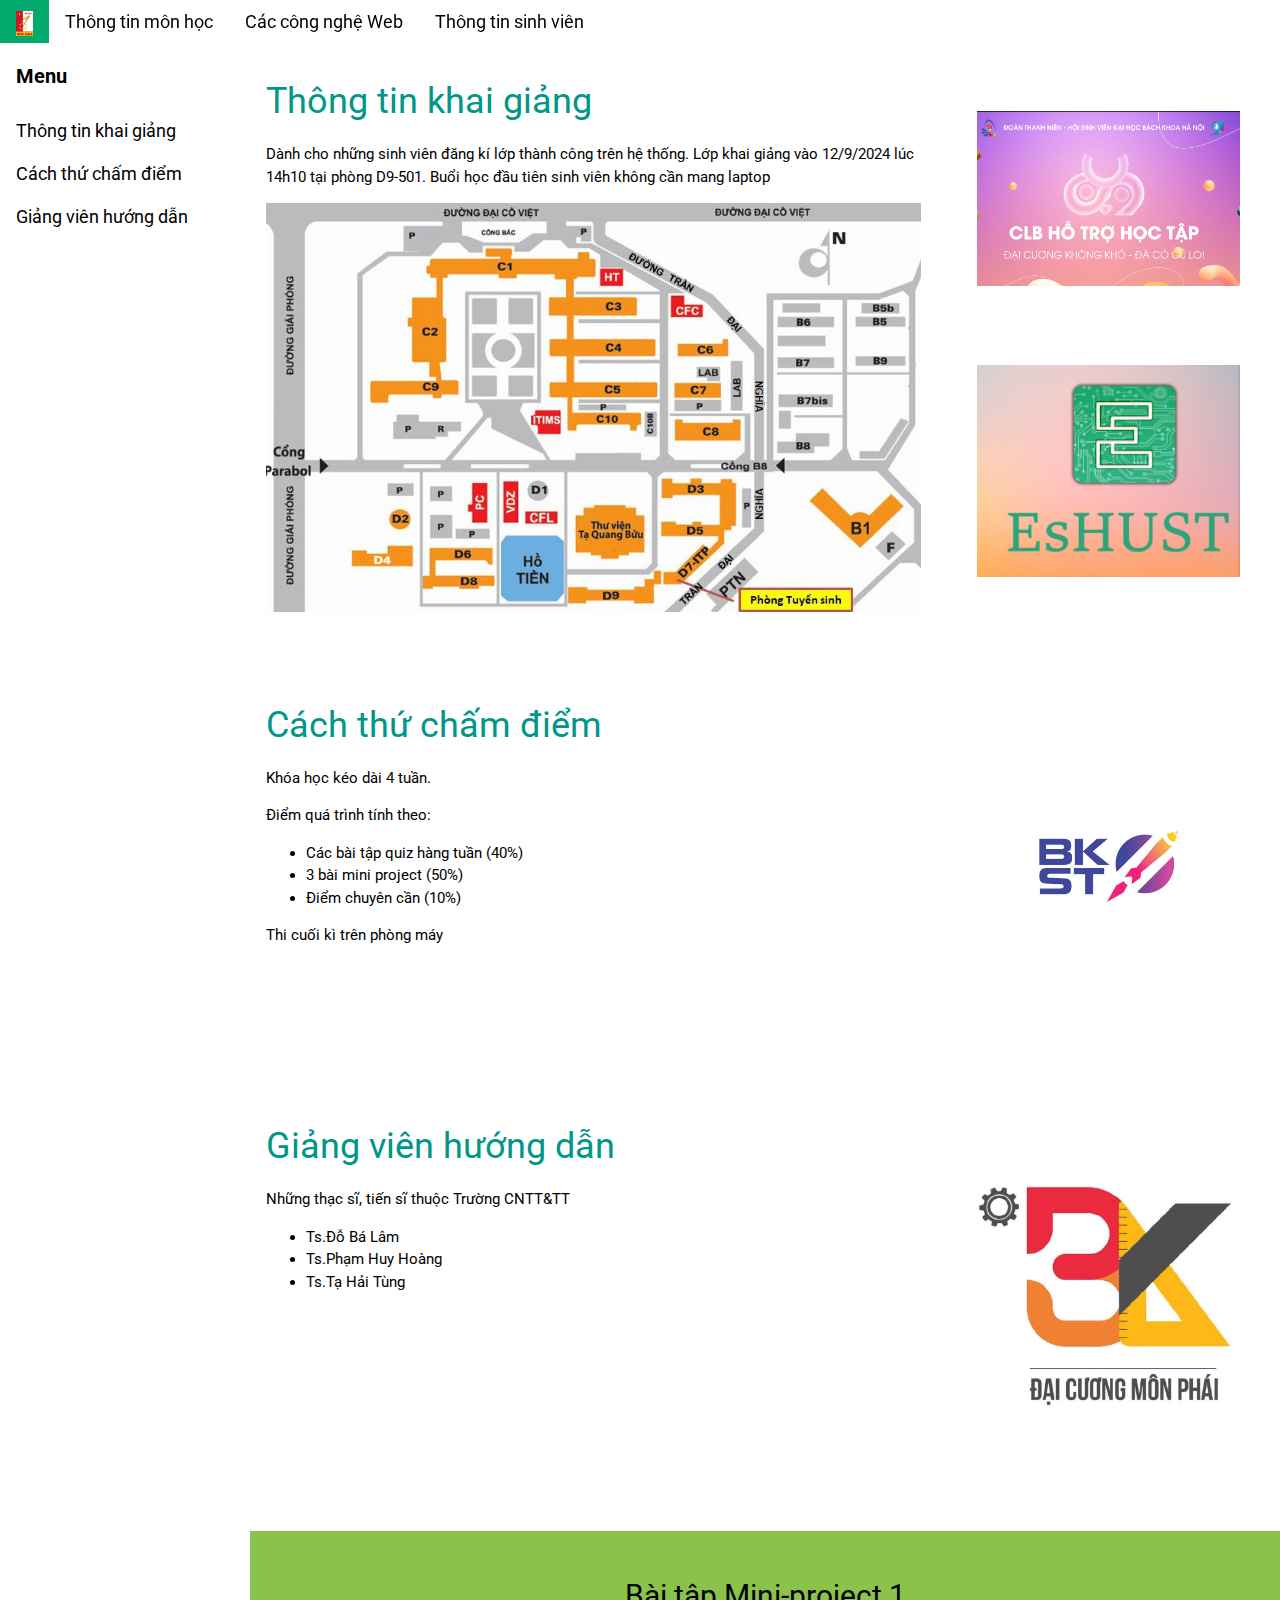
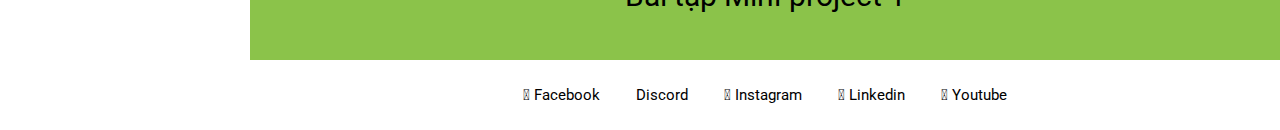
<file: minipr1/index.html>
<!DOCTYPE html>
<html lang="en">
<head>
<title>BT mini project 1</title>
<meta charset="UTF-8">
<meta name="viewport" content="width=device-width, initial-scale=1">
<link rel="stylesheet" href="https://www.w3schools.com/w3css/4/w3.css">
<link rel="stylesheet" href="https://www.w3schools.com/lib/w3-theme-black.css">
<link rel="stylesheet" href="https://fonts.googleapis.com/css?family=Roboto">
<link rel="stylesheet" href="https://cdnjs.cloudflare.com/ajax/libs/font-awesome/4.7.0/css/font-awesome.min.css">
<link rel="stylesheet" href="https://cdnjs.cloudflare.com/ajax/libs/font-awesome/6.6.0/css/all.min.css" integrity="sha512-Kc323vGBEqzTmouAECnVceyQqyqdsSiqLQISBL29aUW4U/M7pSPA/gEUZQqv1cwx4OnYxTxve5UMg5GT6L4JJg==" crossorigin="anonymous" referrerpolicy="no-referrer" />
<link rel="stylesheet" href="./asset/style.css">

<style>
    .activeNav {
        background-color: #04AA6D !important;
        color: #fff !important;
    }

    .activeNav:hover {
        background-color: #04AA6D !important; /* Keep the same background color */
        color: #fff !important; /* Keep the same text color */
    }
</style>
</head>
<body>

<!-- Navbar -->
<div class="w3-top">
  <div class="w3-bar w3-theme w3-top w3-left-align w3-large">
    <a class="w3-bar-item w3-button w3-right w3-hide-large w3-hover-white w3-large w3-theme-l1" href="javascript:void(0)" onclick="w3_open()"><i class="fa fa-bars"></i></a>
    <a href="#" class="w3-bar-item w3-button w3-theme-l1 activeNav" id="logo"><img src="./asset/img/hustLogo.png"></a>
    <a href="./pages/ttmh.html" class="w3-bar-item w3-button w3-hide-small w3-hover-white">Thông tin môn học</a>
    <a href="./pages/ccnw.html" class="w3-bar-item w3-button w3-hide-small w3-hover-white"> Các công nghệ Web</a>
    <a href="./pages/ttsv.html" class="w3-bar-item w3-button w3-hide-small w3-hover-white">Thông tin sinh viên</a>
  </div>
</div>

<!-- Sidebar -->
<nav class="w3-sidebar w3-bar-block w3-collapse w3-large w3-theme-l5 w3-animate-left" id="mySidebar">
  <a href="javascript:void(0)" onclick="w3_close()" class="w3-right w3-xlarge w3-padding-large w3-hover-black w3-hide-large" title="Close Menu">
    <i class="fa fa-remove"></i>
  </a>
  <h4 class="w3-bar-item"><b>Menu</b></h4>
  <a class="w3-bar-item w3-button w3-hover-green" href="#ttkg">Thông tin khai giảng</a>
  <a class="w3-bar-item w3-button w3-hover-green" href="#ctcd">Cách thứ chấm điểm</a>
  <a class="w3-bar-item w3-button w3-hover-green" href="#gvhd">Giảng viên hướng dẫn</a>
</nav>

<!-- Overlay effect when opening sidebar on small screens -->
<div class="w3-overlay w3-hide-large" onclick="w3_close()" style="cursor:pointer" title="close side menu" id="myOverlay"></div>

<!-- Main content: shift it to the right by 250 pixels when the sidebar is visible -->
<div class="w3-main" style="margin-left:250px">

  <div class="w3-row w3-padding-64" id="ttkg">
    <div class="w3-twothird w3-container">
      <h1 class="w3-text-teal" >Thông tin khai giảng</h1>
      <p>Dành cho những sinh viên đăng kí lớp thành công trên hệ thống. 
        Lớp khai giảng vào 12/9/2024 lúc 14h10 tại phòng D9-501. 
        Buổi học đầu tiên sinh viên không cần mang laptop</p>
        <img src="./asset/img/relatedPic/map.png" alt="map" style="width: 100%;height: auto;">
    </div>
    <div class="w3-third w3-container">
      <p class=" w3-padding-large w3-padding-32 w3-center">
        <a href="https://www.facebook.com/clbhthtbk/" target="_blank">
          <img src="./asset/img/ad/hthtHUST.png" alt="ho tro ht" style="width: 100%; height: auto; object-fit: contain;">
        </a>
      </p>
      <p class=" w3-padding-large w3-padding-32 w3-center">
        <a href="https://www.facebook.com/EsHUST.hust/?locale=vi_VN" target="_blank">
          <img src="./asset/img/ad/eshust.png" alt="ho tro sv" style="width: 100%; height: auto; object-fit: contain;">
        </a>
      </p>
    </div>
  </div>

  <div class="w3-row" id="ctcd">
    <div class="w3-twothird w3-container">
      <h1 class="w3-text-teal" >Cách thứ chấm điểm</h1>
      <p>Khóa học kéo dài 4 tuần.</p>
      <p>Điểm quá trình tính theo:  </p>
      <ul>
        <li>Các bài tập quiz hàng tuần (40%)</li>
        <li>3 bài mini project (50%)</li>
        <li>Điểm chuyên cần (10%)</li>
      </ul>
      <p>Thi cuối kì trên phòng máy </p>
    </div>
    <div class="w3-third w3-container">
      <p class=" w3-padding-large w3-padding-32 w3-center">
        <a href="https://www.facebook.com/bk0st4/" target="_blank">
          <img src="./asset/img/ad/bkost.jpg" alt="bk0st" style="width: 100%; height: auto; object-fit: contain;">
        </a>
      </p>
    </div>
  </div>

  <div class="w3-row w3-padding-64" id="gvhd">
    <div class="w3-twothird w3-container">
      <h1 class="w3-text-teal" >Giảng viên hướng dẫn</h1>
      <p>Những thạc sĩ, tiến sĩ thuộc Trường CNTT&TT</p>
      <ul>
        <li>Ts.Đỗ Bá Lâm</li>
        <li>Ts.Phạm Huy Hoàng</li>
        <li>Ts.Tạ Hải Tùng</li>
      </ul>
    </div>
    <div class="w3-third w3-container">
      <p class=" w3-padding-large w3-padding-32 w3-center">
        <a href="https://bktoanthu.com/" target="_blank">
          <img src="./asset/img/ad/bkdc.jpg" alt="bk dcmp" style="width: 100%; height: auto; object-fit: contain;">
        </a>
      </p>
    </div>
  </div>

  <footer id="myFooter">
    <div class="w3-container w3-light-green w3-padding-32 w3-center">
      <h2>Bài tập Mini-project 1</h2>
    </div>
    <div class="w3-container w3-theme-d1 w3-padding-16 w3-center">
      <a href="https://www.facebook.com/w3schoolscom/" target="_blank" class="w3-button w3-hover-opacity">
        <i class="fab fa-facebook-square"></i> Facebook
      </a>
      <a id="profile-link" href="https://discord.com/invite/w3schools" target="_blank" class="w3-button w3-hover-opacity">
        <i class="fa-brands fa-discord"></i> Discord
      </a>
      <a href="https://www.instagram.com/w3schools.com_official/" target="_blank" class="w3-button w3-hover-opacity">
        <i class="fa-brands fa-instagram"></i> Instagram
      </a>
      <a href="https://www.linkedin.com/company/w3schools.com/" target="_blank" class="w3-button w3-hover-opacity">
        <i class="fa-brands fa-linkedin"></i> Linkedin
      </a>
      <a href="https://www.youtube.com/@w3schools" target="_blank" class="w3-button w3-hover-opacity">
        <i class="fa-brands fa-youtube"></i> Youtube
      </a>
    </div>
  </footer>
  

<!-- END MAIN -->
</div>

<script>
// Get the Sidebar
var mySidebar = document.getElementById("mySidebar");

// Get the DIV with overlay effect
var overlayBg = document.getElementById("myOverlay");

// Toggle between showing and hiding the sidebar, and add overlay effect
function w3_open() {
  if (mySidebar.style.display === 'block') {
    mySidebar.style.display = 'none';
    overlayBg.style.display = "none";
  } else {
    mySidebar.style.display = 'block';
    overlayBg.style.display = "block";
  }
}

// Close the sidebar with the close button
function w3_close() {
  mySidebar.style.display = "none";
  overlayBg.style.display = "none";
}
</script>

</body>
</html>
</file>
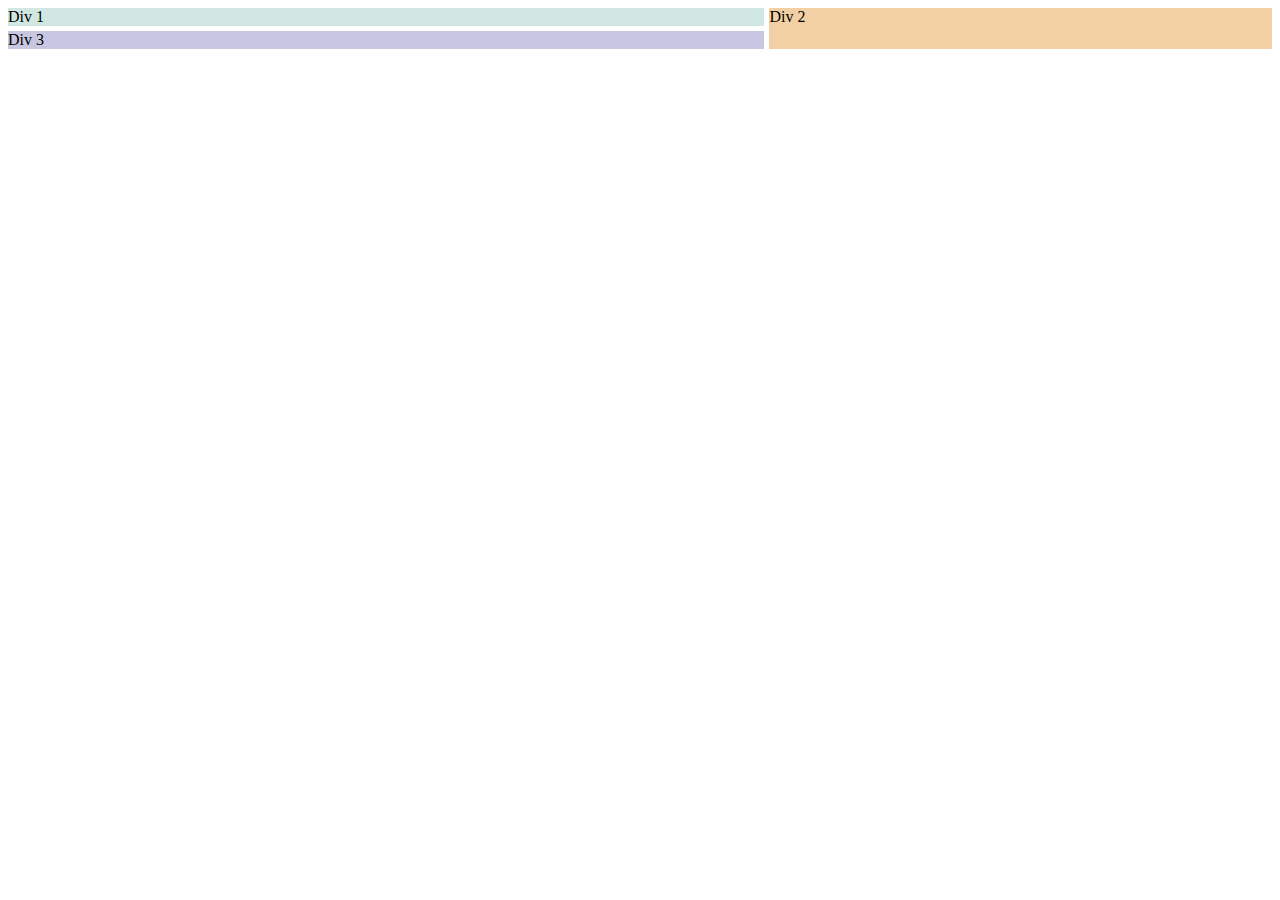
<file: test/index.html>
<!DOCTYPE html>
<html lang="en">

<head>
    <meta charset="UTF-8">
    <meta name="viewport" content="width=device-width, initial-scale=1.0">
    <title>Document</title>
    <link rel="stylesheet" href="./style.css">
</head>

<body>


  <div class="grid-container">
    <div class="grid-item div1">Div 1</div>
    <div class="grid-item div2">Div 2</div>
    <div class="grid-item div3">Div 3</div>
  </div>
  

</body>

</html>
</file>
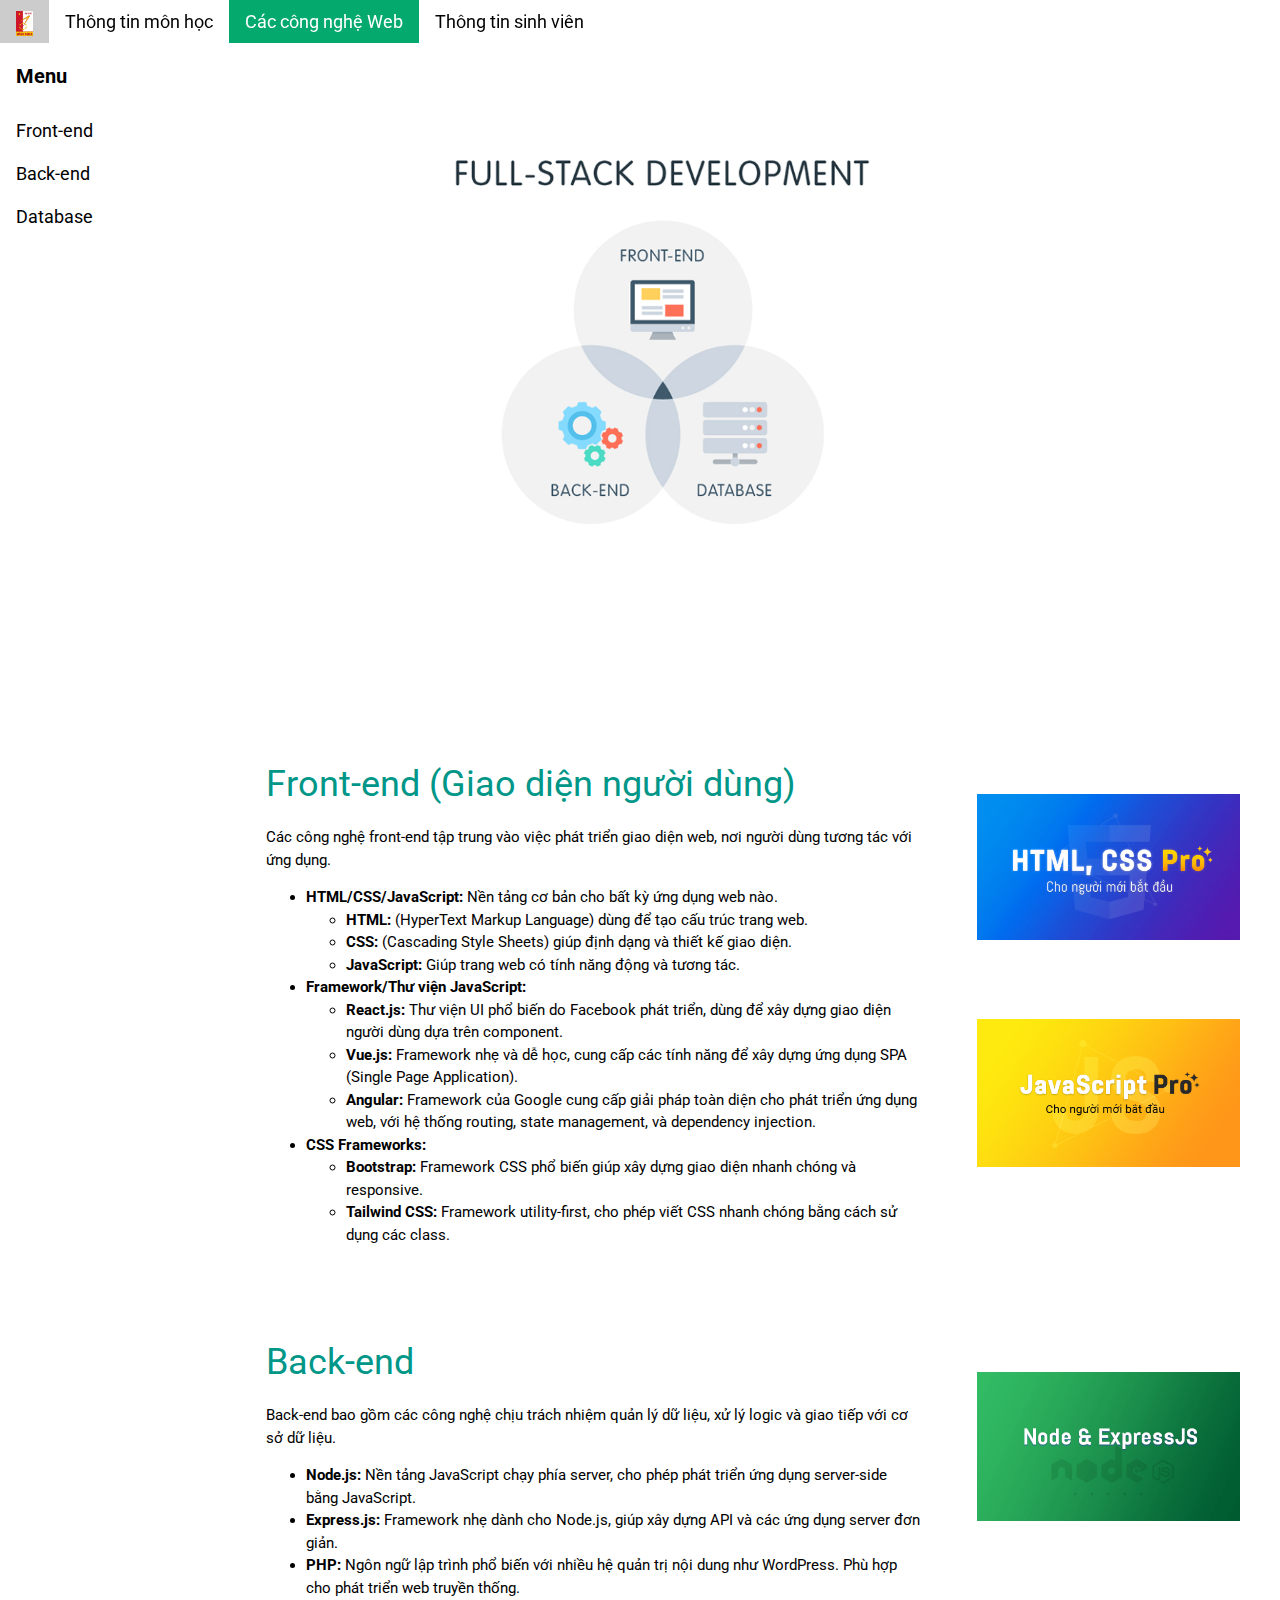
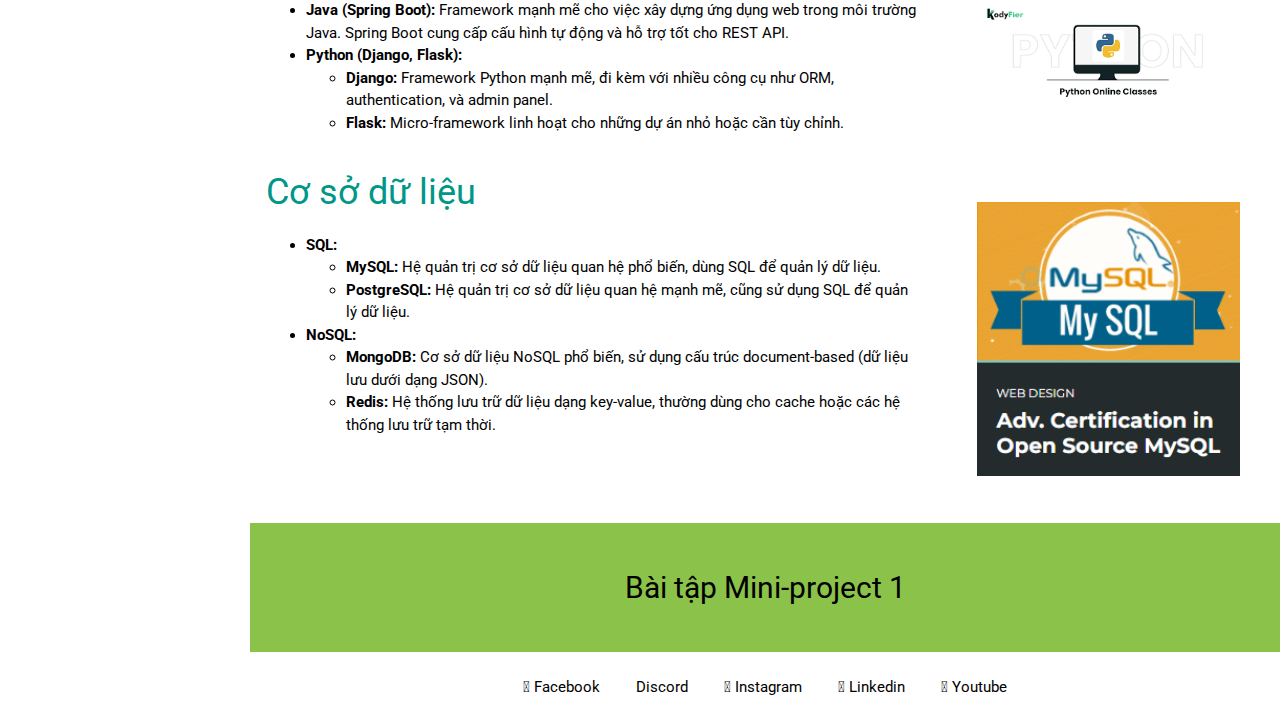
<file: minipr1/pages/ccnw.html>
<!DOCTYPE html>
<html lang="en">
<head>
<title>Các công nghệ web</title>
<meta charset="UTF-8">
<meta name="viewport" content="width=device-width, initial-scale=1">
<link rel="stylesheet" href="https://www.w3schools.com/w3css/4/w3.css">
<link rel="stylesheet" href="https://www.w3schools.com/lib/w3-theme-black.css">
<link rel="stylesheet" href="https://fonts.googleapis.com/css?family=Roboto">
<link rel="stylesheet" href="https://cdnjs.cloudflare.com/ajax/libs/font-awesome/4.7.0/css/font-awesome.min.css">
<link rel="stylesheet" href="https://cdnjs.cloudflare.com/ajax/libs/font-awesome/6.6.0/css/all.min.css" integrity="sha512-Kc323vGBEqzTmouAECnVceyQqyqdsSiqLQISBL29aUW4U/M7pSPA/gEUZQqv1cwx4OnYxTxve5UMg5GT6L4JJg==" crossorigin="anonymous" referrerpolicy="no-referrer" />
<link rel="stylesheet" href="../asset/style.css">
<style>
    .activeNav {
        background-color: #04AA6D;
        color: #fff;
    }

    .activeNav:hover {
        background-color: #04AA6D !important; /* Keep the same background color */
        color: #fff !important; /* Keep the same text color */
    }
</style>
</head>
<body>

<!-- Navbar -->
<div class="w3-top">
  <div class="w3-bar w3-theme w3-top w3-left-align w3-large">
    <a class="w3-bar-item w3-button w3-right w3-hide-large w3-hover-white w3-large w3-theme-l1" href="javascript:void(0)" onclick="w3_open()"><i class="fa fa-bars"></i></a>
    <a href="../index.html" class="w3-bar-item w3-button w3-theme-l1" id="logo"><img src="../asset/img/hustLogo.png"></a>
    <a href="ttmh.html" class="w3-bar-item w3-button w3-hide-small w3-hover-white">Thông tin môn học</a>
    <a href="#" class="w3-bar-item w3-button w3-hide-small activeNav"  > 
      Các công nghệ Web
    </a>
    <a href="ttsv.html" class="w3-bar-item w3-button w3-hide-small w3-hover-white">Thông tin sinh viên</a>
  </div>
</div>

<!-- Sidebar -->
<nav class="w3-sidebar w3-bar-block w3-collapse w3-large w3-theme-l5 w3-animate-left" id="mySidebar">
  <a href="javascript:void(0)" onclick="w3_close()" class="w3-right w3-xlarge w3-padding-large w3-hover-black w3-hide-large" title="Close Menu">
    <i class="fa fa-remove"></i>
  </a>
  <h4 class="w3-bar-item"><b>Menu</b></h4>
  <a class="w3-bar-item w3-button w3-hover-green" href="#fe">Front-end</a>
  <a class="w3-bar-item w3-button w3-hover-green" href="#be">Back-end</a>
  <a class="w3-bar-item w3-button w3-hover-green" href="#db">Database</a>
</nav>

<!-- Overlay effect when opening sidebar on small screens -->
<div class="w3-overlay w3-hide-large" onclick="w3_close()" style="cursor:pointer" title="close side menu" id="myOverlay"></div>

<!-- Main content: shift it to the right by 250 pixels when the sidebar is visible -->
<div class="w3-main" style="margin-left:250px">
  <div class="w3-row w3-padding-64">
    <img src="../asset/img/relatedPic/fullstack.png" style="width: 80%;height: auto;" class="w3-row w3-padding-64">
  </div>
    <div class="w3-row w3-padding-64" id="fe">
        <div class="w3-twothird w3-container">
            <h1 class="w3-text-teal">Front-end (Giao diện người dùng)</h1>
            <p>Các công nghệ front-end tập trung vào việc phát triển giao diện web, nơi người dùng tương tác với ứng dụng.</p>
            <ul>
                <li><strong>HTML/CSS/JavaScript:</strong> Nền tảng cơ bản cho bất kỳ ứng dụng web nào.</li>
                <ul>
                    <li><strong>HTML:</strong> (HyperText Markup Language) dùng để tạo cấu trúc trang web.</li>
                    <li><strong>CSS:</strong> (Cascading Style Sheets) giúp định dạng và thiết kế giao diện.</li>
                    <li><strong>JavaScript:</strong> Giúp trang web có tính năng động và tương tác.</li>
                </ul>
                <li><strong>Framework/Thư viện JavaScript:</strong></li>
                <ul>
                    <li><strong>React.js:</strong> Thư viện UI phổ biến do Facebook phát triển, dùng để xây dựng giao diện người dùng dựa trên component.</li>
                    <li><strong>Vue.js:</strong> Framework nhẹ và dễ học, cung cấp các tính năng để xây dựng ứng dụng SPA (Single Page Application).</li>
                    <li><strong>Angular:</strong> Framework của Google cung cấp giải pháp toàn diện cho phát triển ứng dụng web, với hệ thống routing, state management, và dependency injection.</li>
                </ul>
                <li><strong>CSS Frameworks:</strong></li>
                <ul>
                    <li><strong>Bootstrap:</strong> Framework CSS phổ biến giúp xây dựng giao diện nhanh chóng và responsive.</li>
                    <li><strong>Tailwind CSS:</strong> Framework utility-first, cho phép viết CSS nhanh chóng bằng cách sử dụng các class.</li>
                </ul>
            </ul>

        </div>
        <div class="w3-third w3-container">
            <p class=" w3-padding-large w3-padding-32 w3-center">
              <a href="https://fullstack.edu.vn/landing/htmlcss" target="_blank">
                <img src="../asset/img/ad/html.png" alt="HTML CSS Pro" style="width: 100%; height: auto; object-fit: contain;">
              </a>
            </p>
            <p class=" w3-padding-large w3-padding-32 w3-center">
              <a href="https://fullstack.edu.vn/landing/htmlcss" target="_blank">
                <img src="../asset/img/ad/js.png" alt="JS Pro" style="width: 100%; height: auto; object-fit: contain;">
              </a>
            </p>
        </div>
    </div>

    <div class="w3-row" id="be">
        <div class="w3-twothird w3-container">
            <h1 class="w3-text-teal" >Back-end</h1>
            <p>Back-end bao gồm các công nghệ chịu trách nhiệm quản lý dữ liệu,
            xử lý logic và giao tiếp với cơ sở dữ liệu.</p>
            <ul>
                <li><strong>Node.js:</strong> Nền tảng JavaScript chạy phía server, cho phép phát triển ứng dụng server-side bằng JavaScript.</li>
                <li><strong>Express.js:</strong> Framework nhẹ dành cho Node.js, giúp xây dựng API và các ứng dụng server đơn giản.</li>
                <li><strong>PHP:</strong> Ngôn ngữ lập trình phổ biến với nhiều hệ quản trị nội dung như WordPress. Phù hợp cho phát triển web truyền thống.</li>
                <li><strong>Java (Spring Boot):</strong> Framework mạnh mẽ cho việc xây dựng ứng dụng web trong môi trường Java. Spring Boot cung cấp cấu hình tự động và hỗ trợ tốt cho REST API.</li>
                <li><strong>Python (Django, Flask):</strong> </li>
                <ul>
                    <li><strong>Django:</strong> Framework Python mạnh mẽ, đi kèm với nhiều công cụ như ORM, authentication, và admin panel.</li>
                    <li><strong>Flask:</strong> Micro-framework linh hoạt cho những dự án nhỏ hoặc cần tùy chỉnh.</li>
                </ul>   
            </ul>
        </div>
        <div class="w3-third w3-container">
          <p class=" w3-padding-large w3-padding-32 w3-center">
            <a href="https://fullstack.edu.vn/courses/nodejs" target="_blank">
              <img src="../asset/img/ad/nodejs.png" alt="Node Pro" style="width: 100%; height: auto; object-fit: contain;">
            </a>
          </p>
          <p class=" w3-padding-large w3-padding-32 w3-center">
            <a href="https://www.springpeople.com/advanced-python-training" target="_blank">
              <img src="../asset/img/ad/python.png" alt="python Pro" style="width: 100%; height: auto; object-fit: contain;">
            </a>
          </p>
        </div>
    </div>

    <div class="w3-row" id="db">
        <div class="w3-twothird w3-container">
            <h1 class="w3-text-teal">Cơ sở dữ liệu</h1>
            <ul>
                <li><strong>SQL:</strong></li>
                <ul>
                    <li><strong>MySQL:</strong> Hệ quản trị cơ sở dữ liệu quan hệ phổ biến, dùng SQL để quản lý dữ liệu.</li>
                    <li><strong>PostgreSQL:</strong> Hệ quản trị cơ sở dữ liệu quan hệ mạnh mẽ, cũng sử dụng SQL để quản lý dữ liệu.</li>
                </ul>
                <li><strong>NoSQL:</strong></li>
                <ul>
                    <li><strong>MongoDB:</strong> Cơ sở dữ liệu NoSQL phổ biến, sử dụng cấu trúc document-based (dữ liệu lưu dưới dạng JSON).</li>
                    <li><strong>Redis:</strong> Hệ thống lưu trữ dữ liệu dạng key-value, thường dùng cho cache hoặc các hệ thống lưu trữ tạm thời.</li>
                </ul>
            </ul>
        </div>
        <div class="w3-third w3-container">
          <p class=" w3-padding-large w3-padding-32 w3-center">
            <a href="https://www.tgcindia.com/course/mysql-training/" target="_blank">
              <img src="../asset/img/ad/mysql.png" alt="mysql Pro" style="width: 100%; height: auto; object-fit: contain;">
            </a>
          </p>
        </div>
    </div>

    <footer id="myFooter">
      <div class="w3-container w3-light-green w3-padding-32 w3-center">
        <h2>Bài tập Mini-project 1</h2>
      </div>
      <div class="w3-container w3-theme-d1 w3-padding-16 w3-center">
        <a href="https://www.facebook.com/w3schoolscom/" target="_blank" class="w3-button w3-hover-opacity">
          <i class="fab fa-facebook-square"></i> Facebook
        </a>
        <a id="profile-link" href="https://discord.com/invite/w3schools" target="_blank" class="w3-button w3-hover-opacity">
          <i class="fa-brands fa-discord"></i> Discord
        </a>
        <a href="https://www.instagram.com/w3schools.com_official/" target="_blank" class="w3-button w3-hover-opacity">
          <i class="fa-brands fa-instagram"></i> Instagram
        </a>
        <a href="https://www.linkedin.com/company/w3schools.com/" target="_blank" class="w3-button w3-hover-opacity">
          <i class="fa-brands fa-linkedin"></i> Linkedin
        </a>
        <a href="https://www.youtube.com/@w3schools" target="_blank" class="w3-button w3-hover-opacity">
          <i class="fa-brands fa-youtube"></i> Youtube
        </a>
      </div>
    </footer>

<!-- END MAIN -->
</div>

<script>
// Get the Sidebar
var mySidebar = document.getElementById("mySidebar");

// Get the DIV with overlay effect
var overlayBg = document.getElementById("myOverlay");

// Toggle between showing and hiding the sidebar, and add overlay effect
function w3_open() {
  if (mySidebar.style.display === 'block') {
    mySidebar.style.display = 'none';
    overlayBg.style.display = "none";
  } else {
    mySidebar.style.display = 'block';
    overlayBg.style.display = "block";
  }
}

// Close the sidebar with the close button
function w3_close() {
  mySidebar.style.display = "none";
  overlayBg.style.display = "none";
}
</script>

</body>
</html>
</file>
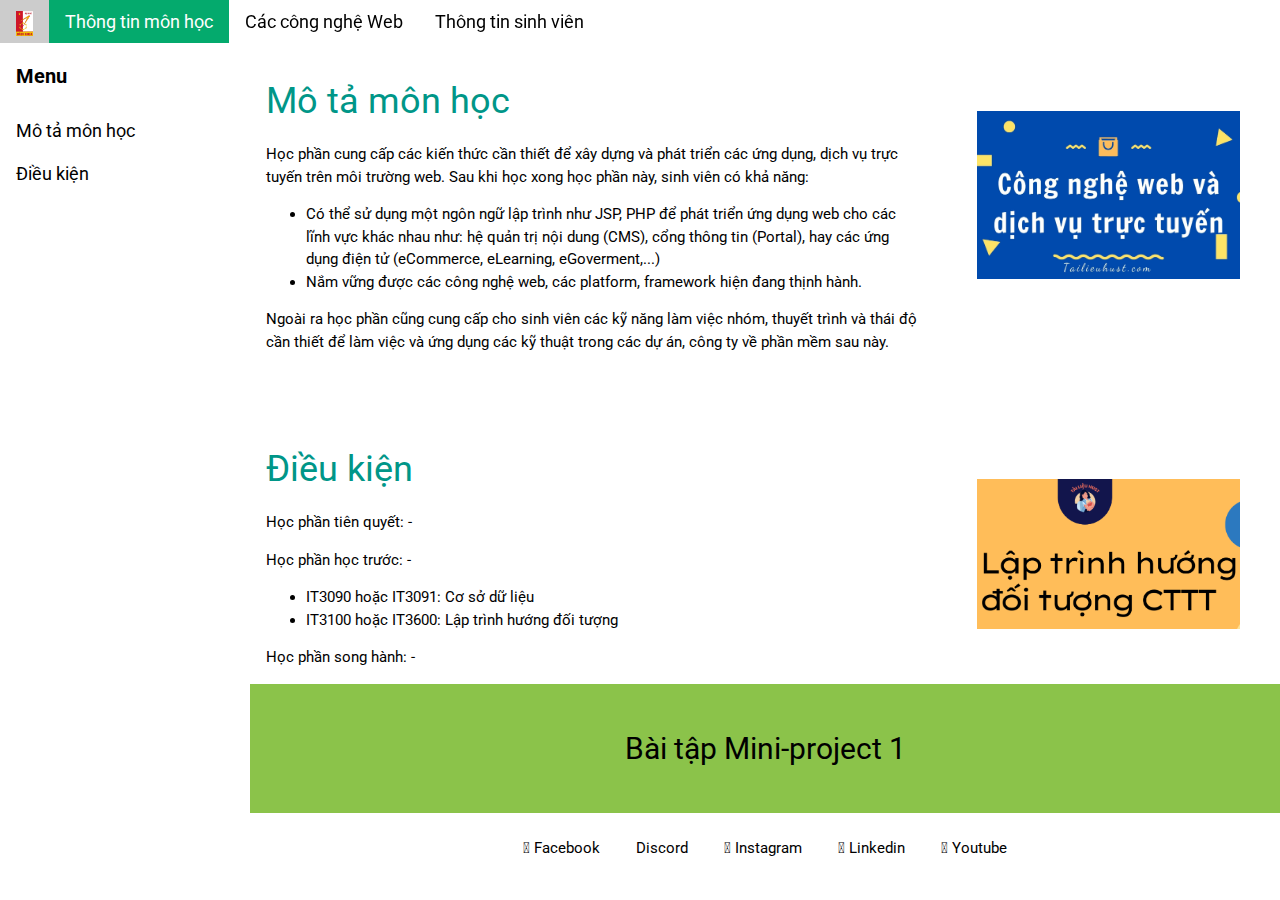
<file: minipr1/pages/ttmh.html>
<!DOCTYPE html>
<html lang="en">
<head>
<title>Thông tin môn học</title>
<meta charset="UTF-8">
<meta name="viewport" content="width=device-width, initial-scale=1">
<link rel="stylesheet" href="https://www.w3schools.com/w3css/4/w3.css">
<link rel="stylesheet" href="https://www.w3schools.com/lib/w3-theme-black.css">
<link rel="stylesheet" href="https://fonts.googleapis.com/css?family=Roboto">
<link rel="stylesheet" href="https://cdnjs.cloudflare.com/ajax/libs/font-awesome/4.7.0/css/font-awesome.min.css">
<link rel="stylesheet" href="https://cdnjs.cloudflare.com/ajax/libs/font-awesome/6.6.0/css/all.min.css" integrity="sha512-Kc323vGBEqzTmouAECnVceyQqyqdsSiqLQISBL29aUW4U/M7pSPA/gEUZQqv1cwx4OnYxTxve5UMg5GT6L4JJg==" crossorigin="anonymous" referrerpolicy="no-referrer" />
<link rel="stylesheet" href="../asset/style.css">
<style>
    .activeNav {
        background-color: #04AA6D;
        color: #fff;
    }

    .activeNav:hover {
        background-color: #04AA6D !important; /* Keep the same background color */
        color: #fff !important; /* Keep the same text color */
    }
</style>
</head>
<body>

<!-- Navbar -->
<div class="w3-top">
  <div class="w3-bar w3-theme w3-top w3-left-align w3-large">
    <a class="w3-bar-item w3-button w3-right w3-hide-large w3-hover-white w3-large w3-theme-l1" href="javascript:void(0)" onclick="w3_open()"><i class="fa fa-bars"></i></a>
    <a href="../index.html" class="w3-bar-item w3-button w3-theme-l1" id="logo"><img src="../asset/img/hustLogo.png"></a>
    <a href="#" class="w3-bar-item w3-button w3-hide-small w3-hover-white activeNav">Thông tin môn học</a>
    <a href="ccnw.html" class="w3-bar-item w3-button w3-hide-small w3-hover-white"> Các công nghệ Web</a>
    <a href="ttsv.html" class="w3-bar-item w3-button w3-hide-small w3-hover-white">Thông tin sinh viên</a>
  </div>
</div>

<!-- Sidebar -->
<nav class="w3-sidebar w3-bar-block w3-collapse w3-large w3-theme-l5 w3-animate-left" id="mySidebar">
  <a href="javascript:void(0)" onclick="w3_close()" class="w3-right w3-xlarge w3-padding-large w3-hover-black w3-hide-large" title="Close Menu">
    <i class="fa fa-remove"></i>
  </a>
  <h4 class="w3-bar-item"><b>Menu</b></h4>
  <a class="w3-bar-item w3-button w3-hover-green" href="#mtmh">Mô tả môn học</a>
  <a class="w3-bar-item w3-button w3-hover-green" href="#dk">Điều kiện</a>
</nav>

<!-- Overlay effect when opening sidebar on small screens -->
<div class="w3-overlay w3-hide-large" onclick="w3_close()" style="cursor:pointer" title="close side menu" id="myOverlay"></div>

<!-- Main content: shift it to the right by 250 pixels when the sidebar is visible -->
<div class="w3-main" style="margin-left:250px">

  <div class="w3-row w3-padding-64" id="mtmh">
    <div class="w3-twothird w3-container">
        <h1 class="w3-text-teal" >Mô tả môn học</h1>
        <p>Học phần cung cấp các kiến thức cần thiết để xây dựng và phát triển các ứng dụng,
         dịch vụ trực tuyến trên môi trường web. Sau khi học xong học phần này,
          sinh viên có khả năng:</p>
        <ul>
            <li>Có thể sử dụng một ngôn ngữ lập trình như JSP, PHP để phát triển ứng dụng web cho 
                các lĩnh vực khác nhau như: hệ quản trị nội dung (CMS), cổng thông tin (Portal), 
                hay các ứng dụng điện tử (eCommerce, eLearning, eGoverment,...)
            </li>
            <li>
                Nắm vững được các công nghệ web, các platform, framework hiện đang thịnh hành.
            </li>
        </ul>
        <p>Ngoài ra học phần cũng cung cấp cho sinh viên các kỹ năng làm việc nhóm, thuyết trình và 
            thái độ cần thiết để làm việc và ứng dụng các kỹ thuật trong các dự án, công ty về phần mềm 
            sau này.</p>
          
    </div>
    <div class="w3-third w3-container">
      <p class=" w3-padding-large w3-padding-32 w3-center">
        <a href="https://tailieuhust.com/cong-nghe-web-va-dich-vu-truc-tuyen/" target="_blank">
          <img src="../asset/img/ad/cngheweb.png" alt="web" style="width: 100%; height: auto; object-fit: contain;">
        </a>
      </p>
    </div>
  </div>

  <div class="w3-row" id="dk">
    <div class="w3-twothird w3-container">
      <h1 class="w3-text-teal" >Điều kiện</h1>
      <p>Học phần tiên quyết:  -</p>
      <p>Học phần học trước:  - </p>
      <ul>
        <li>IT3090 hoặc IT3091: Cơ sở dữ liệu</li>
        <li>IT3100 hoặc IT3600: Lập trình hướng đối tượng</li>
      </ul>
      <p>Học phần song hành:  - </p>
    </div>
    <div class="w3-third w3-container">
      <p class=" w3-padding-large w3-padding-32 w3-center">
        <a href="https://tailieuhust.com/tai-lieu-lap-trinh-huong-doi-tuong-cttt-hu/" target="_blank">
          <img src="../asset/img/ad/oop.png" alt="oop" style="width: 100%; height: auto; object-fit: contain;">
        </a>
      </p>
    </div>
  </div>

  <footer id="myFooter">
    <div class="w3-container w3-light-green w3-padding-32 w3-center">
      <h2>Bài tập Mini-project 1</h2>
    </div>
    <div class="w3-container w3-theme-d1 w3-padding-16 w3-center">
      <a href="https://www.facebook.com/w3schoolscom/" target="_blank" class="w3-button w3-hover-opacity">
        <i class="fab fa-facebook-square"></i> Facebook
      </a>
      <a id="profile-link" href="https://discord.com/invite/w3schools" target="_blank" class="w3-button w3-hover-opacity">
        <i class="fa-brands fa-discord"></i> Discord
      </a>
      <a href="https://www.instagram.com/w3schools.com_official/" target="_blank" class="w3-button w3-hover-opacity">
        <i class="fa-brands fa-instagram"></i> Instagram
      </a>
      <a href="https://www.linkedin.com/company/w3schools.com/" target="_blank" class="w3-button w3-hover-opacity">
        <i class="fa-brands fa-linkedin"></i> Linkedin
      </a>
      <a href="https://www.youtube.com/@w3schools" target="_blank" class="w3-button w3-hover-opacity">
        <i class="fa-brands fa-youtube"></i> Youtube
      </a>
    </div>
  </footer>

<!-- END MAIN -->
</div>

<script>
// Get the Sidebar
var mySidebar = document.getElementById("mySidebar");

// Get the DIV with overlay effect
var overlayBg = document.getElementById("myOverlay");

// Toggle between showing and hiding the sidebar, and add overlay effect
function w3_open() {
  if (mySidebar.style.display === 'block') {
    mySidebar.style.display = 'none';
    overlayBg.style.display = "none";
  } else {
    mySidebar.style.display = 'block';
    overlayBg.style.display = "block";
  }
}

// Close the sidebar with the close button
function w3_close() {
  mySidebar.style.display = "none";
  overlayBg.style.display = "none";
}
</script>

</body>
</html>
</file>
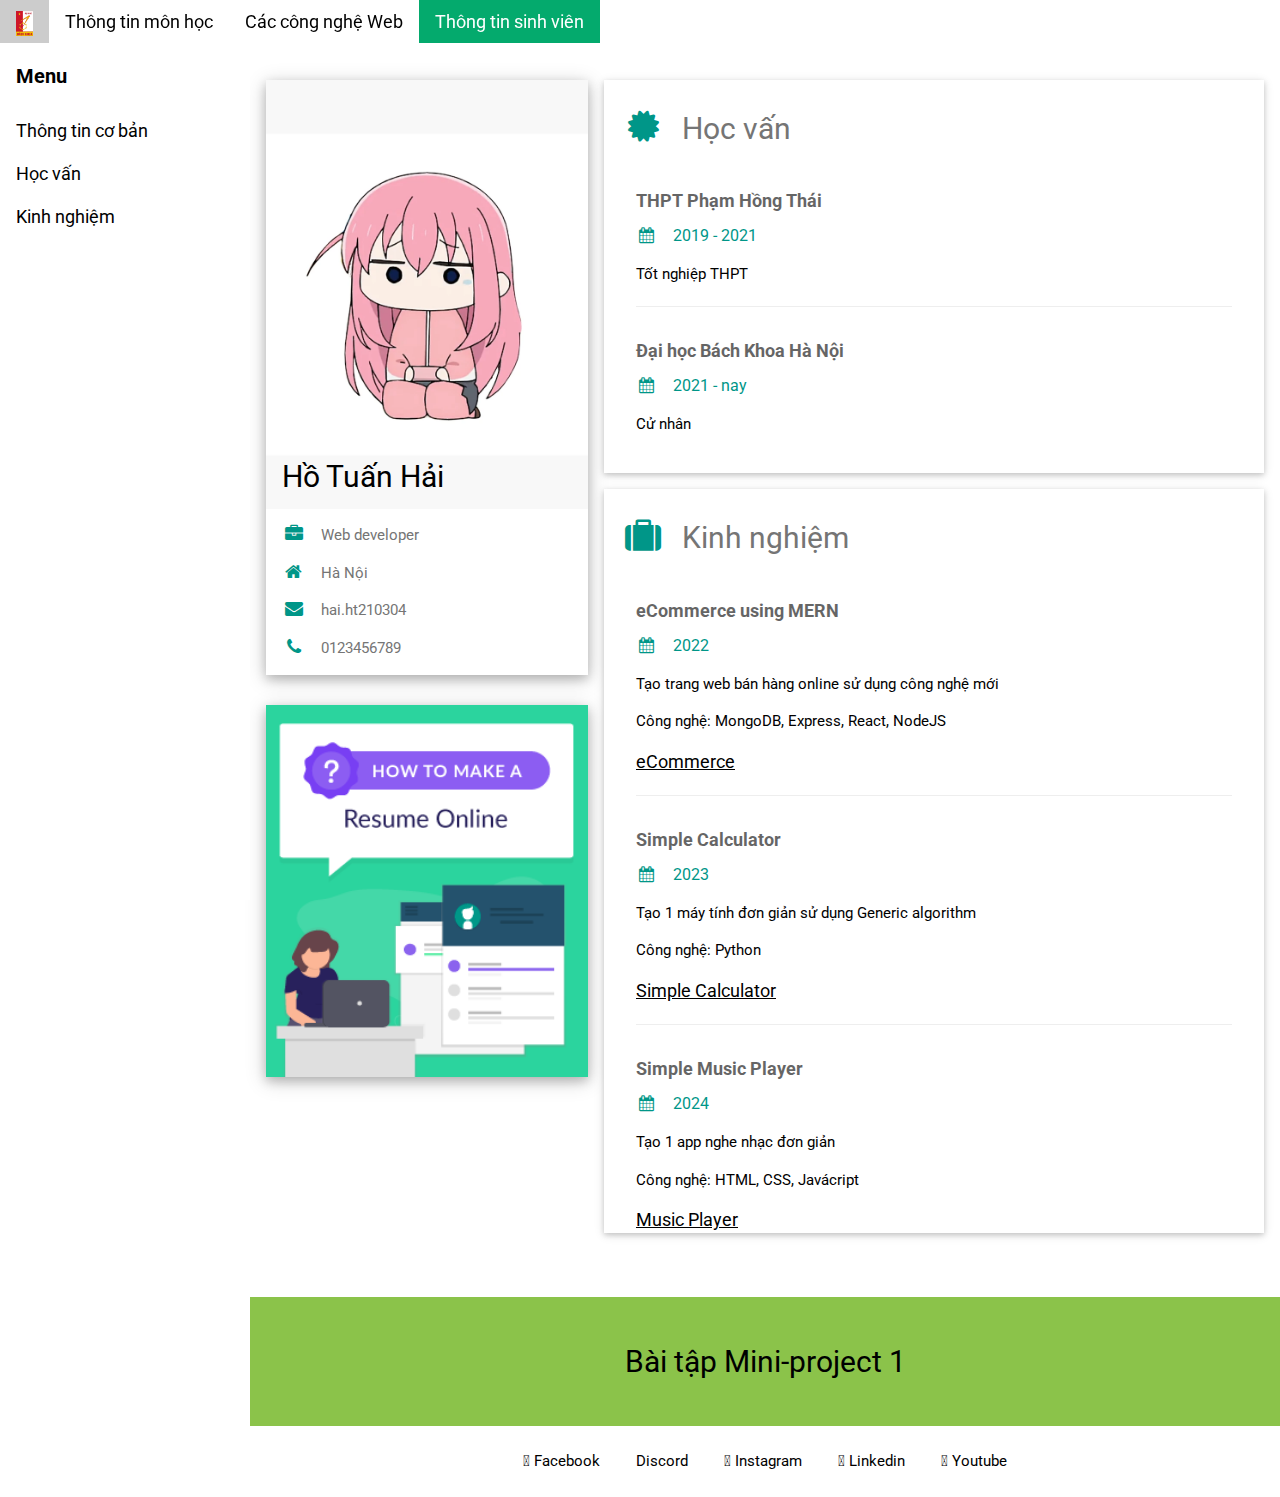
<file: minipr1/pages/ttsv.html>
<!DOCTYPE html>
<html lang="en">
<head>
<title>Thông tin môn học</title>
<meta charset="UTF-8">
<meta name="viewport" content="width=device-width, initial-scale=1">
<link rel="stylesheet" href="https://www.w3schools.com/w3css/4/w3.css">
<link rel="stylesheet" href="https://www.w3schools.com/lib/w3-theme-black.css">
<link rel="stylesheet" href="https://fonts.googleapis.com/css?family=Roboto">
<link rel="stylesheet" href="https://cdnjs.cloudflare.com/ajax/libs/font-awesome/4.7.0/css/font-awesome.min.css">
<link rel="stylesheet" href="https://cdnjs.cloudflare.com/ajax/libs/font-awesome/6.6.0/css/all.min.css" integrity="sha512-Kc323vGBEqzTmouAECnVceyQqyqdsSiqLQISBL29aUW4U/M7pSPA/gEUZQqv1cwx4OnYxTxve5UMg5GT6L4JJg==" crossorigin="anonymous" referrerpolicy="no-referrer" />
<link rel="stylesheet" href="../asset/style.css">
<style>
    .activeNav {
        background-color: #04AA6D;
        color: #fff;
    }

    .activeNav:hover {
        background-color: #04AA6D !important; /* Keep the same background color */
        color: #fff !important; /* Keep the same text color */
    }
</style>
</head>
<body>

<!-- Navbar -->
<div class="w3-top">
  <div class="w3-bar w3-theme w3-top w3-left-align w3-large">
    <a class="w3-bar-item w3-button w3-right w3-hide-large w3-hover-white w3-large w3-theme-l1" href="javascript:void(0)" onclick="w3_open()"><i class="fa fa-bars"></i></a>
    <a href="../index.html" class="w3-bar-item w3-button w3-theme-l1" id="logo"><img src="../asset/img/hustLogo.png"></a>
    <a href="ttmh.html" class="w3-bar-item w3-button w3-hide-small w3-hover-white">Thông tin môn học</a>
    <a href="ccnw.html" class="w3-bar-item w3-button w3-hide-small w3-hover-white"> Các công nghệ Web</a>
    <a href="#" class="w3-bar-item w3-button w3-hide-small w3-hover-white activeNav">Thông tin sinh viên</a>
  </div>
</div>

<!-- Sidebar -->
<nav class="w3-sidebar w3-bar-block w3-collapse w3-large w3-theme-l5 w3-animate-left" id="mySidebar">
  <a href="javascript:void(0)" onclick="w3_close()" class="w3-right w3-xlarge w3-padding-large w3-hover-black w3-hide-large" title="Close Menu">
    <i class="fa fa-remove"></i>
  </a>
  <h4 class="w3-bar-item"><b>Menu</b></h4>
  <a class="w3-bar-item w3-button w3-hover-green" href="#ttc">Thông tin cơ bản</a>
  <a class="w3-bar-item w3-button w3-hover-green" href="#hv">Học vấn</a>
  <a class="w3-bar-item w3-button w3-hover-green" href="#kn">Kinh nghiệm</a>
</nav>

<!-- Overlay effect when opening sidebar on small screens -->
<div class="w3-overlay w3-hide-large" onclick="w3_close()" style="cursor:pointer" title="close side menu" id="myOverlay"></div>

<!-- Main content: shift it to the right by 250 pixels when the sidebar is visible -->
<div class="w3-main" style="margin-left:250px">
    <div class="w3-row w3-padding-64" id="">
        <!-- Page Container -->
<div class="w3-content w3-margin-top" style="max-width:1400px;">

    <!-- The Grid -->
    <div class="w3-row-padding">
    
      <!-- Left Column -->
      <div class="w3-third">
      
        <div class="w3-white w3-text-grey w3-card-4" id="ttc">
          <div class="w3-display-container">
            <img src="../asset/img/bocchi2.webp" style="width:100%" alt="Avatar">
            <div class="w3-display-bottomleft w3-container w3-text-black">
              <h2>Hồ Tuấn Hải</h2>
            </div>
          </div>
          <div class="w3-container">
            <p><i class="fa fa-briefcase fa-fw w3-margin-right w3-large w3-text-teal"></i>Web developer</p>
            <p><i class="fa fa-home fa-fw w3-margin-right w3-large w3-text-teal"></i>Hà Nội</p>
            <p><i class="fa fa-envelope fa-fw w3-margin-right w3-large w3-text-teal"></i>hai.ht210304</p>
            <p><i class="fa fa-phone fa-fw w3-margin-right w3-large w3-text-teal"></i>0123456789</p>
          </div>
        </div>
        <div class="w3-white w3-text-grey w3-card-4 w3-padding-3" style="margin-top: 30px;">
          <div class="w3-display-container">
            <a href="https://www.w3schools.com/howto/howto_website_create_resume.asp">
              <img src="../asset/img/relatedPic/resume.webp" style="width:100%;height: auto;" alt="Avatar">
            </a>
          </div>

        </div>
  
      <!-- End Left Column -->
      </div>
  
      <!-- Right Column -->
      <div class="w3-twothird">

        <div class="w3-container w3-card w3-white w3-margin-bottom" id="hv">
            <h2 class="w3-text-grey w3-padding-16"><i class="fa fa-certificate fa-fw w3-margin-right w3-xxlarge w3-text-teal"></i>Học vấn</h2>
            <div class="w3-container">
              <h5 class="w3-opacity"><b>THPT Phạm Hồng Thái</b></h5>
              <h6 class="w3-text-teal"><i class="fa fa-calendar fa-fw w3-margin-right"></i>2019 - 2021</h6>
              <p>Tốt nghiệp THPT</p>
              <hr>
            </div>
            <div class="w3-container">
              <h5 class="w3-opacity"><b>Đại học Bách Khoa Hà Nội</b></h5>
              <h6 class="w3-text-teal"><i class="fa fa-calendar fa-fw w3-margin-right"></i>2021 - nay</h6>
              <p>Cử nhân</p><br>
            </div>
          </div>
      
        <div class="w3-container w3-card w3-white " id="kn">
          <h2 class="w3-text-grey w3-padding-16"><i class="fa fa-suitcase fa-fw w3-margin-right w3-xxlarge w3-text-teal"></i>Kinh nghiệm</h2>
          <div class="w3-container">
            <h5 class="w3-opacity"><b>eCommerce using MERN</b></h5>
            <h6 class="w3-text-teal"><i class="fa fa-calendar fa-fw w3-margin-right"></i>2022</span></h6>
            <p>Tạo trang web bán hàng online sử dụng công nghệ mới</p>
            <p>Công nghệ: MongoDB, Express, React, NodeJS</p>
            <a href="https://github.com/hotuanhai/mern_y2_ecommerce" class=" w3-round w3-hover-green w3-large">
                eCommerce
            </a>
            <hr>
          </div>
          <div class="w3-container">
            <h5 class="w3-opacity"><b>Simple Calculator</b></h5>
            <h6 class="w3-text-teal"><i class="fa fa-calendar fa-fw w3-margin-right"></i>2023</h6>
            <p>Tạo 1 máy tính đơn giản sử dụng Generic algorithm</p>
            <p>Công nghệ: Python</p>
            <a href="https://github.com/hotuanhai/solveEquation_genericAlgo" class=" w3-round w3-hover-green w3-large">
                Simple Calculator
            </a>
            <hr>
          </div>
          <div class="w3-container">
            <h5 class="w3-opacity"><b>Simple Music Player</b></h5>
            <h6 class="w3-text-teal"><i class="fa fa-calendar fa-fw w3-margin-right"></i>2024</h6>
            <p>Tạo 1 app nghe nhạc đơn giản </p>
            <p>Công nghệ: HTML, CSS, Javácript</p>
            <a href="https://github.com/hotuanhai/jsF8_musicPlayer" class=" w3-round w3-hover-green w3-large">
                Music Player
            </a>
          </div>
        </div>
  
        
  
      <!-- End Right Column -->
      </div>
      
    <!-- End Grid -->
    </div>
    
    <!-- End Page Container -->
  </div>
    </div>
  
    <footer id="myFooter">
      <div class="w3-container w3-light-green w3-padding-32 w3-center">
        <h2>Bài tập Mini-project 1</h2>
      </div>
      <div class="w3-container w3-theme-d1 w3-padding-16 w3-center">
        <a href="https://www.facebook.com/w3schoolscom/" target="_blank" class="w3-button w3-hover-opacity">
          <i class="fab fa-facebook-square"></i> Facebook
        </a>
        <a id="profile-link" href="https://discord.com/invite/w3schools" target="_blank" class="w3-button w3-hover-opacity">
          <i class="fa-brands fa-discord"></i> Discord
        </a>
        <a href="https://www.instagram.com/w3schools.com_official/" target="_blank" class="w3-button w3-hover-opacity">
          <i class="fa-brands fa-instagram"></i> Instagram
        </a>
        <a href="https://www.linkedin.com/company/w3schools.com/" target="_blank" class="w3-button w3-hover-opacity">
          <i class="fa-brands fa-linkedin"></i> Linkedin
        </a>
        <a href="https://www.youtube.com/@w3schools" target="_blank" class="w3-button w3-hover-opacity">
          <i class="fa-brands fa-youtube"></i> Youtube
        </a>
      </div>
    </footer>

<!-- END MAIN -->
</div>

<script>
// Get the Sidebar
var mySidebar = document.getElementById("mySidebar");

// Get the DIV with overlay effect
var overlayBg = document.getElementById("myOverlay");

// Toggle between showing and hiding the sidebar, and add overlay effect
function w3_open() {
  if (mySidebar.style.display === 'block') {
    mySidebar.style.display = 'none';
    overlayBg.style.display = "none";
  } else {
    mySidebar.style.display = 'block';
    overlayBg.style.display = "block";
  }
}

// Close the sidebar with the close button
function w3_close() {
  mySidebar.style.display = "none";
  overlayBg.style.display = "none";
}
</script>

</body>
</html>
</file>
<file: minipr1/asset/style.css>
html,body,h1,h2,h3,h4,h5,h6 {font-family: "Roboto", sans-serif;}
.w3-sidebar {
  z-index: 3;
  width: 250px;
  top: 43px;
  bottom: 0;
  height: inherit;
}
.w3-bar img {
    height: 25px; 
    width: auto;  
    vertical-align: middle; 
    box-sizing: border-box;
}
</file>
<file: test/style.css>
.grid-container {
    display: grid;
    grid-template-columns: repeat(10, 1fr); /* 10 columns */
    gap: 5px; /* Optional: Adjusts spacing between grid items */
    width: 100%;
  }
  
  .div1 {
    grid-column: span 6;
    grid-row: span 2;
    background-color: #d1e8e2;
  }
  
  .div2 {
    grid-column: span 4;
    grid-row: span 3;
    background-color: #f2d0a4;
  }
  
  .div3 {
    grid-column: span 6;
    grid-row: span 1;
    background-color: #c7c7e2;
  }
</file>
